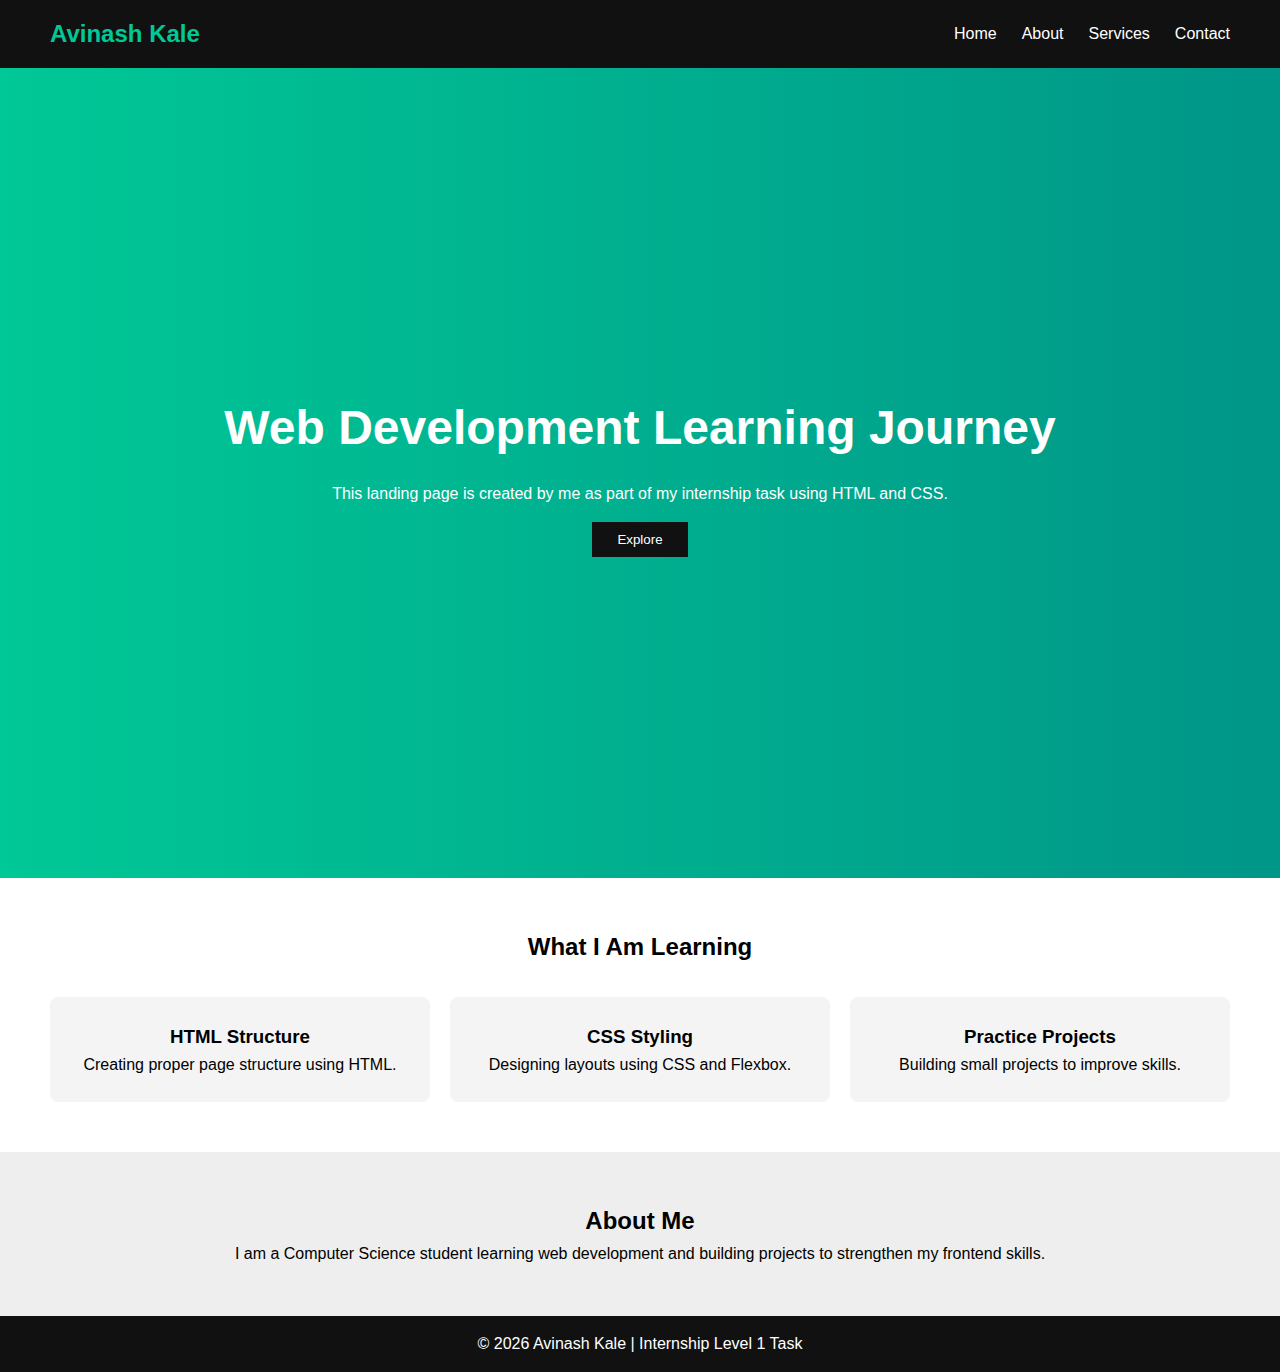
<file: landing-page/index.html>
<!DOCTYPE html>
<html lang="en">
<head>
  <meta charset="UTF-8" />
  <meta name="viewport" content="width=device-width, initial-scale=1.0" />
  <title>Landing Page</title>
  <link rel="stylesheet" href="style.css" />
</head>
<body>

  <!-- NAVBAR -->
  <header>
    <nav class="navbar">
    <h2 class="logo">Avinash Kale</h2>
      <ul class="nav-links">
        <li><a href="#">Home</a></li>
        <li><a href="#">About</a></li>
        <li><a href="#">Services</a></li>
        <li><a href="#">Contact</a></li>
      </ul>
    </nav>
  </header>

  <!-- HERO SECTION -->
  <section class="hero">
    <div class="hero-text">
    <h1>Web Development Learning Journey</h1>
      <p>
      This landing page is created by me as part of my internship task using
      HTML and CSS.
      </p>
      <button>Explore</button>
    </div>
  </section>

  <!-- FEATURES -->
  <section class="features">
  <h2>What I Am Learning</h2>
    <div class="feature-box">
      <div class="card">
      <h3>HTML Structure</h3>
      <p>Creating proper page structure using HTML.</p>
      </div>
      <div class="card">
      <h3>CSS Styling</h3>
      <p>Designing layouts using CSS and Flexbox.</p>
      </div>
      <div class="card">
      <h3>Practice Projects</h3>
      <p>Building small projects to improve skills.</p>
      </div>
    </div>
  </section>

  <!-- ABOUT -->
  <section class="about">
  <h2>About Me</h2>
    <p>
      I am a Computer Science student learning web development and building
    projects to strengthen my frontend skills.
    </p>
  </section>

  <!-- FOOTER -->
  <footer>
  <p>© 2026 Avinash Kale | Internship Level 1 Task</p>
  </footer>

</body>
</html>
</file>
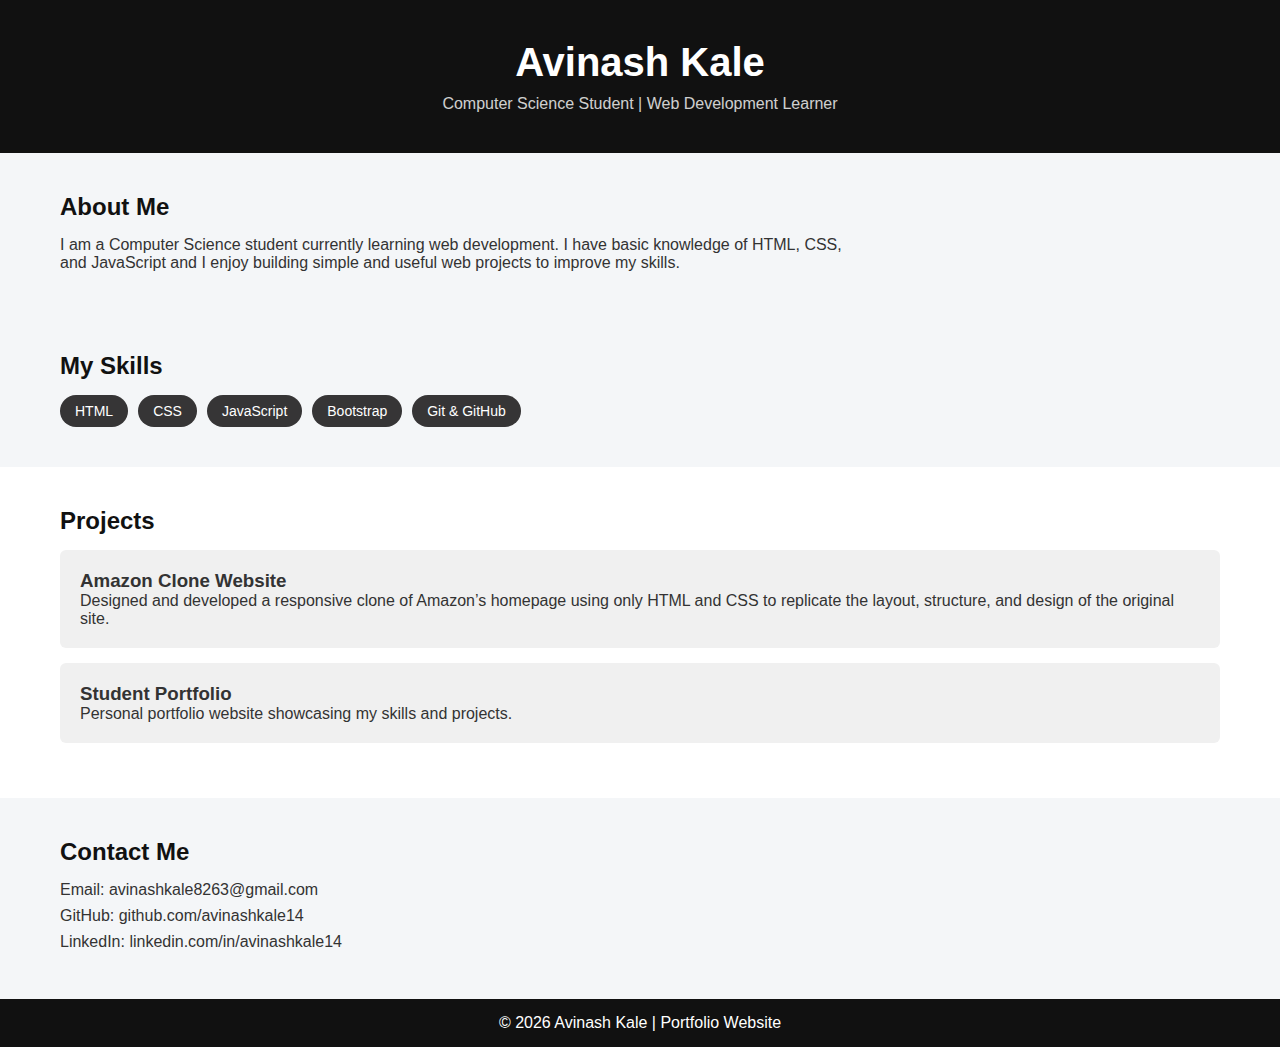
<file: portfolio/index.html>
<!DOCTYPE html>
<html lang="en">
<head>
  <meta charset="UTF-8" />
  <title>Avinash Kale | Portfolio</title>
  <link rel="stylesheet" href="style.css" />
</head>
<body>

  <!-- HEADER -->
  <header class="header">
    <h1>Avinash Kale</h1>
    <p>Computer Science Student | Web Development Learner</p>
  </header>

  <!-- ABOUT -->
  <section class="about">
    <h2>About Me</h2>
    <p>
      I am a Computer Science student currently learning web development.
      I have basic knowledge of HTML, CSS, and JavaScript and I enjoy
      building simple and useful web projects to improve my skills.
    </p>
  </section>

  <!-- SKILLS -->
  <section class="skills">
    <h2>My Skills</h2>
    <div class="skill-box">
      <span>HTML</span>
      <span>CSS</span>
      <span>JavaScript</span>
      <span>Bootstrap</span>
      <span>Git & GitHub</span>
    </div>
  </section>

  <!-- PROJECTS -->
  <section class="projects">
    <h2>Projects</h2>

    <div class="project-card">
      <h3>Amazon Clone Website</h3>
      <p>
       Designed and developed a responsive clone of Amazon’s homepage using only HTML and CSS to
       replicate the layout, structure, and design of the original site.
      </p>
    </div>

    <div class="project-card">
      <h3>Student Portfolio</h3>
      <p>
        Personal portfolio website showcasing my skills and projects.
      </p>
    </div>
  </section>

  <!-- CONTACT -->
  <section class="contact">
    <h2>Contact Me</h2>
    <p>Email: avinashkale8263@gmail.com</p>
    <p>GitHub: github.com/avinashkale14</p>
    <p>LinkedIn: linkedin.com/in/avinashkale14</p>
  </section>

  <!-- FOOTER -->
  <footer>
    <p>© 2026 Avinash Kale | Portfolio Website</p>
  </footer>

</body>
</html>
</file>
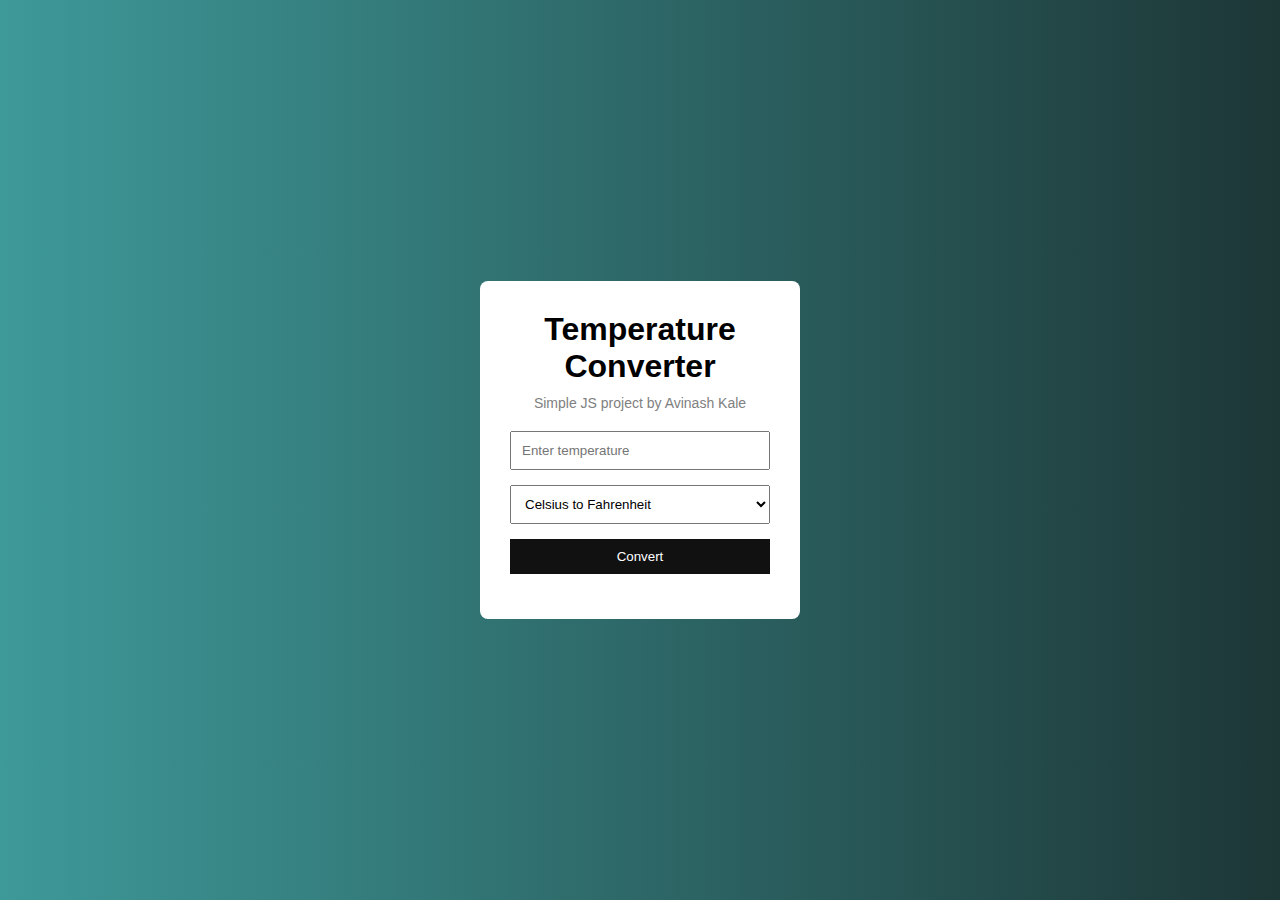
<file: temperature-converter/index.html>
<!DOCTYPE html>
<html lang="en">
<head>
  <meta charset="UTF-8">
  <title>Temperature Converter | Avinash Kale</title>
  <link rel="stylesheet" href="style.css">
</head>
<body>

  <div class="container">
    <h1>Temperature Converter</h1>
    <p class="subtitle">Simple JS project by Avinash Kale</p>

    <input type="number" id="tempInput" placeholder="Enter temperature">

    <select id="unit">
      <option value="celsius">Celsius to Fahrenheit</option>
      <option value="fahrenheit">Fahrenheit to Celsius</option>
    </select>

    <button onclick="convertTemp()">Convert</button>

    <div id="result"></div>
  </div>

  <script src="script.js"></script>
</body>
</html>
</file>
<file: landing-page/style.css>
* {
  margin: 0;
  padding: 0;
  box-sizing: border-box;
  font-family: Arial, sans-serif;
}

body {
  line-height: 1.6;
}

/* NAVBAR */
header {
  background: #111;
}

.navbar {
  display: flex;
  justify-content: space-between;
  align-items: center;
  padding: 15px 50px;
}

.logo {
  color: #00c896;
}

.nav-links {
  list-style: none;
  display: flex;
  gap: 25px;
}

.nav-links a {
  color: #fff;
  text-decoration: none;
}

/* HERO */
.hero {
  height: 90vh;
  background: linear-gradient(to right, #00c896, #009688);
  display: flex;
  justify-content: center;
  align-items: center;
  color: white;
  text-align: center;
}

.hero h1 {
  font-size: 3rem;
}

.hero p {
  margin: 15px 0;
}

.hero button {
  padding: 10px 25px;
  border: none;
  background: #111;
  color: #fff;
  cursor: pointer;
}

/* FEATURES */
.features {
  padding: 50px;
  text-align: center;
}

.feature-box {
  display: flex;
  gap: 20px;
  margin-top: 30px;
}

.card {
  flex: 1;
  padding: 25px;
  background: #f4f4f4;
  border-radius: 8px;
}

/* ABOUT */
.about {
  background: #eee;
  padding: 50px;
  text-align: center;
}

/* FOOTER */
footer {
  background: #111;
  color: white;
  text-align: center;
  padding: 15px;
}
</file>
<file: portfolio/style.css>
* {
  margin: 0;
  padding: 0;
  box-sizing: border-box;
  font-family: Arial, sans-serif;
}

body {
  background-color: #f4f6f8;
  color: #333;
}

/* HEADER */
.header {
  background-color: #111;
  color: white;
  text-align: center;
  padding: 40px 20px;
}

.header h1 {
  font-size: 2.5rem;
}

.header p {
  margin-top: 10px;
  opacity: 0.8;
}

/* SECTIONS */
section {
  padding: 40px 60px;
}

h2 {
  margin-bottom: 15px;
  color: #111;
}

/* ABOUT */
.about p {
  max-width: 800px;
}

/* SKILLS */
.skill-box {
  display: flex;
  flex-wrap: wrap;
  gap: 10px;
}

.skill-box span {
  background: #363536;
  color: white;
  padding: 8px 15px;
  border-radius: 20px;
  font-size: 14px;
}

/* PROJECTS */
.projects {
  background-color: #fff;
}

.project-card {
  background: #f0f0f0;
  padding: 20px;
  margin-bottom: 15px;
  border-radius: 6px;
}

/* CONTACT */
.contact p {
  margin: 8px 0;
}

/* FOOTER */
footer {
  background-color: #111;
  color: white;
  text-align: center;
  padding: 15px;
}
</file>
<file: temperature-converter/style.css>
* {
  margin: 0;
  padding: 0;
  box-sizing: border-box;
  font-family: Arial, sans-serif;
}

body {
  height: 100vh;
  background: linear-gradient(to right, #3e9999, #1d3636);
  display: flex;
  justify-content: center;
  align-items: center;
}

.container {
  background: white;
  padding: 30px;
  width: 320px;
  text-align: center;
  border-radius: 8px;
}

h1 {
  margin-bottom: 10px;
}

.subtitle {
  font-size: 14px;
  color: gray;
  margin-bottom: 20px;
}

input, select {
  width: 100%;
  padding: 10px;
  margin-bottom: 15px;
}

button {
  width: 100%;
  padding: 10px;
  background: #111;
  color: white;
  border: none;
  cursor: pointer;
}

#result {
  margin-top: 15px;
  font-weight: bold;
}
</file>
